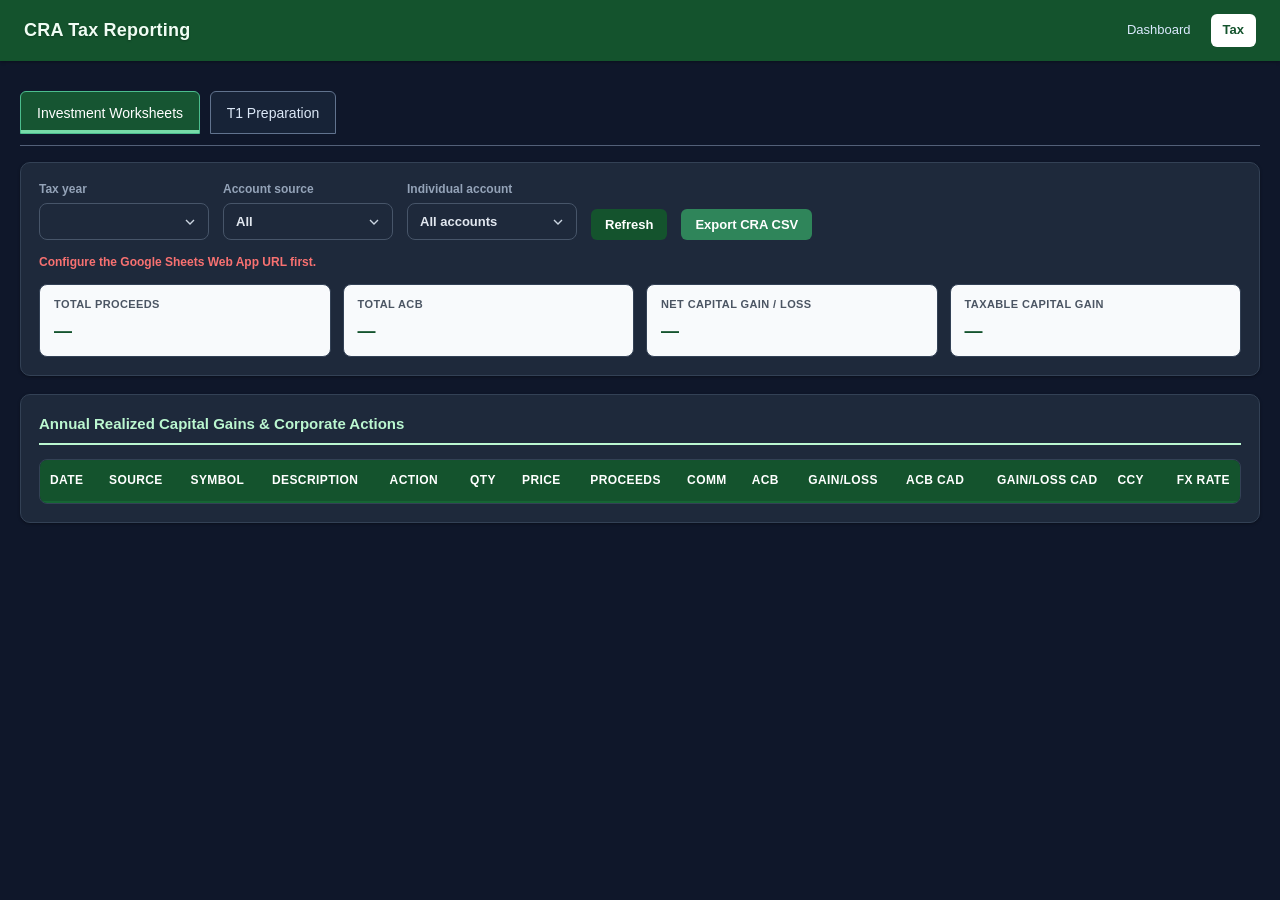
<file: tax.html>
<!DOCTYPE html>
<html lang="en">
<head>
  <meta charset="utf-8">
  <meta name="viewport" content="width=device-width, initial-scale=1">
  <meta name="version" content="1.0.0">
  <title>CRA Tax Reporting</title>
  <link rel="stylesheet" href="styles.css?v=readiness2">

  <link rel="stylesheet" href="tax-t1.css?v=1">
  <link rel="stylesheet" href="tax-tabs.css?v=1">
</head>
<body>
  <header class="page-header">
    <h1>CRA Tax Reporting</h1>
    <nav>
      <a href="index.html">Dashboard</a>
      <a href="tax.html" class="active">Tax</a>
    </nav>
  </header>

  <main>
    <section class="card">
      <div class="filters">
        <label>
          Tax year
          <select id="f-cra-year"></select>
        </label>

        <label>
          Account source
          <select id="f-cra-source">
            <option value="All">All</option>
            <option value="IBKR">IBKR</option>
            <option value="HSBC">HSBC</option>
          </select>
        </label>
        <label>
  Individual account
  <select id="f-cra-account">
    <option value="All">All accounts</option>
  </select>
</label>

        <button id="btn-cra-refresh">Refresh</button>
        <button id="btn-cra-export">Export CRA CSV</button>
      </div>

      <div id="cra-status" class="status"></div>

      <div class="summary-grid">
        <div class="summary">
          <span>Total proceeds</span>
          <strong id="sum-proceeds">—</strong>
        </div>
        <div class="summary">
          <span>Total ACB</span>
          <strong id="sum-acb">—</strong>
        </div>
        <div class="summary">
          <span>Net capital gain / loss</span>
          <strong id="sum-gain">—</strong>
        </div>
        <div class="summary">
          <span>Taxable capital gain</span>
          <strong id="sum-taxable">—</strong>
        </div>
      </div>
    </section>

    <section class="card">
      <h2>Annual Realized Capital Gains &amp; Corporate Actions</h2>
      <div class="table-wrap">
        <table id="cra-gains-table">
          <thead>
  <tr>
    <th>Date</th>
    <th>Source</th>
    <th>Symbol</th>
    <th>Description</th>
    <th>Action</th>
    <th class="num">QTY</th>
    <th class="num">Price</th>
    <th class="num">Proceeds</th>
    <th class="num">Comm</th>
    <th class="num">ACB</th>
    <th class="num">Gain/Loss</th>
    <th class="num">ACB CAD</th>
    <th class="num">Gain/Loss CAD</th>
    <th>CCY</th>
    <th class="num">FX Rate</th>
  </tr>
</thead>
          <tbody></tbody>
        </table>
      </div>
    </section>
  </main>

  <script defer src="tax-readiness.js?v=t1-1"></script>
  <script defer src="tax-dividends.js?v=readiness1"></script>
  <script defer src="tax.js?v=readiness1"></script>
  <script defer src="tax-t1.js?v=1"></script>
  <script src="tax-t1-schedule-layout.js?v=1"></script>
  <script src="tax-t1-help.js?v=1" defer></script>
  <script defer src="tax-tabs.js?v=1"></script>
</body>
</html>
</file>
<file: styles.css>
/* =========================================================
   CRA Tax Reporting — style.css
   ========================================================= */
:root {
  --bg: #0f172a;
  --card-bg: #1e293b;
  --text: #e2e8f0;
  --muted: #94a3b8;
  --border: #334155;
--primary: #14532d;
--primary-hover: #166534;
--accent: #15803d;
  --positive: #4ade80;
  --negative: #f87171;
  --table-head: #273449;
  --table-row-alt: #243247;
  --shadow: 0 1px 3px rgba(0, 0, 0, 0.35);
}

* {
  box-sizing: border-box;
}

html,
body {
  margin: 0;
  padding: 0;
}

body {
  font-family: "Segoe UI", Roboto, Arial, sans-serif;
  background: var(--bg);
  color: var(--text);
  font-size: 14px;
  line-height: 1.45;
}

/* ---------------- Header ---------------- */

.page-header {
  display: flex;
  align-items: center;
  justify-content: space-between;
  gap: 16px;
  padding: 14px 24px;
  background: var(--primary);
  color: #fff;
  box-shadow: var(--shadow);
}

.page-header h1 {
  margin: 0;
  color: #f0fdf4; 
  font-size: 18px;
  font-weight: 600;
  letter-spacing: 0.2px;
  text-shadow: 0 1px 2px rgba(0, 0, 0, 0.25);
}

.page-header nav {
  display: flex;
  gap: 8px;
}

.page-header nav a {
  color: #dbeafe;
  text-decoration: none;
  padding: 7px 12px;
  border-radius: 6px;
  font-size: 13px;
  transition: background 0.15s ease, color 0.15s ease;
}

.page-header nav a:hover {
  background: rgba(255, 255, 255, 0.12);
  color: #fff;
}

.page-header nav a.active {
  background: #fff;
  color: var(--primary);
  font-weight: 600;
}

/* ---------------- Layout ---------------- */

main {
  max-width: 1500px;
  margin: 20px auto;
  padding: 0 20px 40px;
}

.card {
  background: var(--card-bg);
  border: 1px solid var(--border);
  border-radius: 10px;
  padding: 18px;
  margin-bottom: 18px;
  box-shadow: var(--shadow);
}

.card h2 {
  margin: 0 0 14px;
  font-size: 15px;
  color: #bbf7d0;
  border-bottom-color: #527a64;
  font-weight: 600;
  border-bottom: 2px solid #bbf7d0;
  padding-bottom: 8px;
}

/* ---------------- Filters ---------------- */

.filters {
  display: flex;
  flex-wrap: wrap;
  align-items: end;
  gap: 14px;
  margin-bottom: 14px;
}

.filters label {
  display: flex;
  flex-direction: column;
  gap: 5px;
  font-size: 12px;
  font-weight: 600;
  color: var(--muted);
}

.filters select {
  appearance: none;
  min-width: 170px;
  padding: 10px 36px 10px 12px;
  font-size: 13px;
  font-weight: 600;
  color: #e2e8f0;
  background-color: #1e293b;
  background-image: url("data:image/svg+xml;charset=UTF-8,%3csvg xmlns='http://www.w3.org/2000/svg' viewBox='0 0 24 24' fill='none' stroke='%23cbd5e1' stroke-width='2'%3e%3cpolyline points='6 9 12 15 18 9'%3e%3c/polyline%3e%3c/svg%3e");
  background-repeat: no-repeat;
  background-position: right 10px center;
  background-size: 16px;
  border: 1px solid #475569;
  border-radius: 8px;
  cursor: pointer;
}

.filters select:hover {
  background-color: #273449;
  border-color: #64748b;
}

.filters select:focus {
  outline: none;
  border-color: #60a5fa;
  box-shadow: 0 0 0 3px rgba(96, 165, 250, 0.22);
}

.filters select option {
  background-color: #1e293b;
  color: #e2e8f0;
  font-weight: 500;
}

button {
  padding: 8px 14px;
  font-size: 13px;
  font-weight: 600;
  border: none;
  border-radius: 6px;
  cursor: pointer;
  transition: background 0.15s ease;
}

#btn-cra-refresh {
  background: var(--primary);
  color: #fff;
}

#btn-cra-refresh:hover {
  background: var(--primary-hover);
}

#btn-cra-export {
  background: #2f855a;
  color: #fff;
}

#btn-cra-export:hover {
  background: #276749;
}

#cra-gains-table thead th {
  background: #14532d;
  color: #ffffff;
  font-size: 12px;
  font-weight: 700;
  letter-spacing: 0.4px;
  padding: 12px 10px;
  border-bottom: 2px solid #166534;
  text-transform: uppercase;
  white-space: nowrap;
}

#cra-gains-table thead th,
#cra-gains-table thead th * {
  color: #ffffff !important;
}

/* Readable text on both dark backgrounds */
#cra-gains-table tbody td {
  color: #f1f5f9;
  font-size: 13px;
}


/* Explicit dark backgrounds for BOTH row types */
#cra-gains-table tbody tr {
  background: #1e293b;
}

#cra-gains-table tbody tr:nth-child(even) {
  background: #273449;
}


/* Hover state remains dark */
#cra-gains-table tbody tr:hover {
  background: #244c3a;
}

/* Preserve gain/loss colours */
#cra-gains-table tbody td.positive {
  color: #86efac;
}

#cra-gains-table tbody td.negative {
  color: #fca5a5;
}

/* Empty-state message */
#cra-gains-table tbody td.empty {
  color: #cbd5e1;
}

/* ---------------- Status ---------------- */

.status {
  min-height: 18px;
  margin-bottom: 12px;
  font-size: 12px;
  color: var(--muted);
}

.status.error {
  color: var(--negative);
  font-weight: 600;
}

/* ---------------- Summary cards ---------------- */

.summary-grid {
  display: grid;
  grid-template-columns: repeat(auto-fit, minmax(210px, 1fr));
  gap: 12px;
}

.summary {
  background: #f8fafc;
  border: 1px solid var(--border);
  border-radius: 8px;
  padding: 12px 14px;
}

.summary span {
  display: block;
  font-size: 11px;
  font-weight: 700;
  text-transform: uppercase;
  letter-spacing: 0.4px;
  color: #4b5563;
  margin-bottom: 5px;
}

.summary strong {
  display: block;
  font-size: 18px;
  font-weight: 700;
  color: #14532d;
}

/* ---------------- Table ---------------- */

.table-wrap {
  overflow-x: auto;
  border: 1px solid var(--border);
  border-radius: 8px;
}

table {
  width: 100%;
  border-collapse: collapse;
  min-width: 1050px;
  font-size: 12.5px;
}

thead th {
  position: sticky;
  top: 0;
  background: var(--table-head);
  color: var(--primary);
  text-align: left;
  font-size: 11px;
  font-weight: 700;
  text-transform: uppercase;
  letter-spacing: 0.3px;
  padding: 10px 10px;
  border-bottom: 1px solid var(--border);
  white-space: nowrap;
}

tbody td {
  padding: 8px 10px;
  border-bottom: 1px solid #edf2f7;
  vertical-align: top;
}

tbody tr:nth-child(even) {
  background: var(--table-row-alt);
}

tbody tr:hover {
  background: #ebf8ff;
}

td.num,
th.num {
  text-align: right;
  white-space: nowrap;
  font-variant-numeric: tabular-nums;
}

td.positive {
  color: var(--positive);
  font-weight: 600;
}

td.negative {
  color: var(--negative);
  font-weight: 600;
}

td.empty {
  text-align: center;
  color: var(--muted);
  padding: 24px 10px;
}

/* ---------------- Responsive ---------------- */

@media (max-width: 760px) {
  .page-header {
    flex-direction: column;
    align-items: flex-start;
  }

  main {
    padding: 0 12px 32px;
  }

  .card {
    padding: 14px;
  }

  .filters {
    align-items: stretch;
  }

  .filters label {
    flex: 1 1 100%;
  }

  .filters select {
    width: 100%;
    min-width: 0;
  }
}

/* The media query ENDS above.
   Everything below applies on desktop and mobile. */


/* ---------------- Dividend summary ---------------- */

/* Match the capital-gains summary:
   light cards, dark labels, green amounts. */

#foreign-dividend-worksheet [data-summary] {
  display: grid;
  grid-template-columns: repeat(
    auto-fit,
    minmax(210px, 1fr)
  );
  gap: 12px;
  margin: 16px 0;
}

#foreign-dividend-worksheet [data-summary] .summary-card {
  display: block;
  background: #f8fafc;
  border: 1px solid var(--border);
  border-radius: 8px;
  padding: 12px 14px;
  min-width: 0;
}

#foreign-dividend-worksheet .summary-label {
  display: block;
  font-size: 11px;
  font-weight: 700;
  text-transform: uppercase;
  letter-spacing: 0.4px;
  color: #4b5563;
  margin-bottom: 5px;
}

#foreign-dividend-worksheet .summary-value {
  display: block;
  font-size: 18px;
  font-weight: 700;
  color: #14532d;
}

#foreign-dividend-worksheet .summary-note {
  display: block;
  margin-top: 6px;
  font-size: 11px;
  color: #475569;
}


/* ---------------- Dividend table ---------------- */

/* Match the existing capital-gains table:
   green header, dark alternating rows,
   dark-green hover, light text. */

#foreign-dividend-table {
  min-width: 2400px;
}

#foreign-dividend-table thead th {
  background: #14532d;
  color: #ffffff;
  font-size: 12px;
  font-weight: 700;
  letter-spacing: 0.4px;
  padding: 12px 10px;
  border-bottom: 2px solid #166534;
  text-transform: uppercase;
  white-space: nowrap;
}

#foreign-dividend-table thead th,
#foreign-dividend-table thead th * {
  color: #ffffff !important;
}

/* Clear cell backgrounds so row colours remain visible. */
#foreign-dividend-table tbody td {
  background: transparent;
  color: #f1f5f9;
  font-size: 13px;
  border-bottom: 1px solid var(--border);
}

#foreign-dividend-table tbody tr {
  background: #1e293b;
}

#foreign-dividend-table tbody tr:nth-child(even) {
  background: #273449;
}

/* Same hover colour as #cra-gains-table. */
#foreign-dividend-table tbody tr:hover {
  background: #244c3a;
}

#foreign-dividend-table tbody tr:hover > td {
  background: transparent;
  color: #f1f5f9;
}

#foreign-dividend-table tbody td.positive,
#foreign-dividend-table tbody tr:hover > td.positive {
  color: #86efac;
}

#foreign-dividend-table tbody td.negative,
#foreign-dividend-table tbody tr:hover > td.negative {
  color: #fca5a5;
}

#foreign-dividend-table tbody td.empty {
  color: #cbd5e1;
}

#foreign-dividend-worksheet [data-export] {
  background: #2f855a;
  color: #ffffff;
}

#foreign-dividend-worksheet [data-export]:hover {
  background: #276749;
}

#foreign-dividend-worksheet [data-count] {
  color: var(--muted);
}

/* Clickable dividend count cards */
#foreign-dividend-worksheet .dividend-count-card {
  appearance: none;
  width: 100%;
  text-align: left;
  font-family: inherit;
  cursor: pointer;
  transition:
    background-color 0.15s ease,
    box-shadow 0.15s ease;
}

#foreign-dividend-worksheet
.dividend-count-card:hover {
  background: #ecfdf5;
  box-shadow: inset 0 0 0 2px #166534;
}

#foreign-dividend-worksheet
.dividend-count-card.is-active {
  background: #dcfce7;
  box-shadow: inset 0 0 0 2px #14532d;
}

#foreign-dividend-worksheet
.dividend-count-card:focus-visible {
  outline: 3px solid #60a5fa;
  outline-offset: 3px;
}

/* The outer summary holds two separate grids. */
#foreign-dividend-worksheet [data-summary] {
  display: block !important;
  margin: 16px 0;
}

#foreign-dividend-worksheet .dividend-summary-row {
  display: grid;
  gap: 12px;
  align-items: stretch;
}

#foreign-dividend-worksheet .dividend-amount-row {
  grid-template-columns: repeat(4, minmax(0, 1fr));
  margin-bottom: 12px;
}

#foreign-dividend-worksheet .dividend-count-row {
  grid-template-columns: repeat(5, minmax(0, 1fr));
}

#foreign-dividend-worksheet .dividend-count-card {
  appearance: none;
  width: 100%;
  min-width: 0;
  text-align: left;
  font-family: inherit;
  cursor: pointer;
}

#foreign-dividend-worksheet
.dividend-count-card:hover {
  background: #ecfdf5;
  box-shadow: inset 0 0 0 2px #166534;
}

#foreign-dividend-worksheet
.dividend-count-card.is-active {
  background: #dcfce7;
  box-shadow: inset 0 0 0 2px #14532d;
}

#foreign-dividend-worksheet
.dividend-count-card:focus-visible {
  outline: 3px solid #60a5fa;
  outline-offset: 3px;
}

@media (max-width: 1000px) {
  #foreign-dividend-worksheet .dividend-amount-row,
  #foreign-dividend-worksheet .dividend-count-row {
    grid-template-columns: repeat(2, minmax(0, 1fr));
  }
}

@media (max-width: 560px) {
  #foreign-dividend-worksheet .dividend-amount-row,
  #foreign-dividend-worksheet .dividend-count-row {
    grid-template-columns: minmax(0, 1fr);
  }
}

/* Dividend FX selector and native-currency breakdowns */
#foreign-dividend-worksheet .dividend-native-breakdown {
  margin: 9px 0 6px;
  padding-top: 7px;
  border-top: 1px solid #cbd5e1;
  font-size: 11px;
  font-weight: 400;
  color: #334155;
  font-variant-numeric: tabular-nums;
}

#foreign-dividend-worksheet
.dividend-native-breakdown > div {
  display: flex;
  justify-content: space-between;
  gap: 12px;
  margin: 2px 0;
}

#foreign-dividend-worksheet
.dividend-native-breakdown small {
  display: block;
  margin-top: 5px;
  color: #64748b;
  font-size: 10px;
}

#foreign-dividend-worksheet
[data-fx-control].annual-unavailable {
  opacity: 0.6;
}

#foreign-dividend-worksheet
[data-fx] option:disabled {
  color: #94a3b8;
}

#foreign-dividend-worksheet .dividend-fx-note {
  margin: 6px 0 12px;
  color: #cbd5e1;
}

/* Read-only dividend reconciliation panel */
#foreign-dividend-worksheet .dividend-reconciliation { margin:18px 0; padding:16px; border:1px solid var(--border); border-radius:8px; }
#foreign-dividend-worksheet .dividend-reconciliation h3 { margin:0 0 8px; color:#bbf7d0; }
#foreign-dividend-worksheet .dividend-reconciliation p { color:#cbd5e1; font-size:12px; }
#foreign-dividend-worksheet .reconciliation-grid { display:grid; grid-template-columns:repeat(auto-fit,minmax(215px,1fr)); gap:12px; margin-top:12px; }
#foreign-dividend-worksheet .reconciliation-card { display:flex; flex-direction:column; align-items:stretch; text-align:left; background:#f8fafc; color:#334155; padding:14px; border:2px solid transparent; border-radius:8px; font-family:inherit; min-width:0; }
#foreign-dividend-worksheet .reconciliation-card.is-active { border-color:#15803d; background:#dcfce7; }
#foreign-dividend-worksheet .reconciliation-card:focus-visible { outline:3px solid #60a5fa; outline-offset:2px; }
#foreign-dividend-worksheet .reconciliation-title { font-size:12px; min-height:34px; }
#foreign-dividend-worksheet .reconciliation-card strong { font-size:22px; color:#14532d; margin:6px 0; }
#foreign-dividend-worksheet .reconciliation-totals { display:block; font-size:11px; font-weight:400; font-variant-numeric:tabular-nums; }
#foreign-dividend-worksheet .reconciliation-totals > div { display:flex; justify-content:space-between; gap:8px; margin:4px 0; }
#foreign-dividend-worksheet .reconciliation-note { display:block; font-weight:400; font-size:11px; margin-top:10px; }

/* Annual dividend summary */
#foreign-dividend-worksheet .annual-income-panel { margin:16px 0; padding:16px; border:1px solid var(--border); border-radius:8px; }
#foreign-dividend-worksheet .annual-income-panel h3 { margin:0 0 10px; color:#bbf7d0; }
#foreign-dividend-worksheet .annual-income-panel h4 { margin:18px 0 10px; }
#foreign-dividend-worksheet .annual-income-panel p { font-size:12px; color:#cbd5e1; }
#foreign-dividend-worksheet .annual-income-panel details { margin-top:14px; }
#foreign-dividend-worksheet .annual-income-panel summary { cursor:pointer; padding:8px 0; }
#foreign-dividend-worksheet .annual-income-table table { min-width:1400px; }
#foreign-dividend-worksheet .annual-income-table th { background:#14532d; color:white; }
#foreign-dividend-worksheet .annual-income-table td { color:#f1f5f9; border-bottom:1px solid var(--border); }
#foreign-dividend-worksheet .annual-income-table tr:hover { background:#244c3a; }
#foreign-dividend-worksheet .annual-income-table small { display:block; color:#fcd34d; }
#foreign-dividend-worksheet [data-export-annual] { background:#2f855a; color:white; }
/* Dividend worksheet: compact totals and reconciliation tables */

#foreign-dividend-worksheet [data-summary] {
  display: block;
}

#foreign-dividend-worksheet .dividend-summary-table-wrap {
  width: 100%;
  overflow-x: auto;
  border: 1px solid #cbd5e1;
  border-radius: 7px;
  background: #f8fafc;
}

#foreign-dividend-worksheet .dividend-overview-table,
#foreign-dividend-worksheet .dividend-reconciliation-table {
  width: 100%;
  margin: 0;
  border-collapse: collapse;
  color: #172b3a;
  font-size: 0.85rem;
}

#foreign-dividend-worksheet .dividend-overview-table {
  min-width: 650px;
}

#foreign-dividend-worksheet .dividend-reconciliation-table {
  min-width: 760px;
}

#foreign-dividend-worksheet .dividend-overview-table th,
#foreign-dividend-worksheet .dividend-overview-table td,
#foreign-dividend-worksheet .dividend-reconciliation-table th,
#foreign-dividend-worksheet .dividend-reconciliation-table td {
  padding: 10px 12px;
  border-bottom: 1px solid #dbe3ea;
  text-align: left;
  vertical-align: top;
}

#foreign-dividend-worksheet .dividend-overview-table thead th,
#foreign-dividend-worksheet .dividend-reconciliation-table thead th {
  background: #14532d;
  color: #fff;
  font-size: 0.78rem;
  font-weight: 600;
  text-transform: none;
  white-space: nowrap;
}

#foreign-dividend-worksheet .dividend-overview-table tbody th,
#foreign-dividend-worksheet .dividend-reconciliation-table tbody th {
  font-weight: 500;
}

#foreign-dividend-worksheet .dividend-overview-table tbody tr,
#foreign-dividend-worksheet .dividend-reconciliation-table tbody tr {
  background: #f8fafc;
}

#foreign-dividend-worksheet .dividend-overview-table tbody tr:nth-child(even),
#foreign-dividend-worksheet .dividend-reconciliation-table tbody tr:nth-child(even) {
  background: #edf2f7;
}

#foreign-dividend-worksheet .dividend-overview-table tbody tr:last-child > *,
#foreign-dividend-worksheet .dividend-reconciliation-table tbody tr:last-child > * {
  border-bottom: 0;
}

#foreign-dividend-worksheet .dividend-overview-table .num,
#foreign-dividend-worksheet .dividend-reconciliation-table .num {
  text-align: right;
  font-variant-numeric: tabular-nums;
  white-space: nowrap;
}

#foreign-dividend-worksheet .dividend-native-cell {
  min-width: 220px;
}

#foreign-dividend-worksheet .dividend-native-cell .dividend-native-breakdown {
  display: flex;
  flex-wrap: wrap;
  gap: 4px 16px;
  margin: 0;
  color: inherit;
  font-size: 0.82rem;
}

#foreign-dividend-worksheet .dividend-native-cell .dividend-native-breakdown > div {
  display: inline-flex;
  gap: 8px;
  min-width: 125px;
}

#foreign-dividend-worksheet .dividend-native-cell .dividend-native-breakdown > small {
  flex-basis: 100%;
  color: #64748b;
}

#foreign-dividend-worksheet .dividend-compact-note {
  margin: 9px 0;
  font-size: 0.78rem;
  line-height: 1.5;
}

#foreign-dividend-worksheet .dividend-filter-toolbar {
  display: flex;
  flex-wrap: wrap;
  gap: 7px;
  margin: 12px 0 18px;
}

#foreign-dividend-worksheet .dividend-filter-chip {
  display: inline-flex;
  align-items: center;
  gap: 9px;
  margin: 0;
  padding: 7px 10px;
  border: 1px solid #cbd5e1;
  border-radius: 5px;
  background: #f8fafc;
  color: #243746;
  font-size: 0.8rem;
  cursor: pointer;
}

#foreign-dividend-worksheet .dividend-filter-chip.is-active {
  border-color: #15803d;
  background: #dcfce7;
  color: #14532d;
}

#foreign-dividend-worksheet .dividend-filter-count {
  font-weight: 700;
  font-variant-numeric: tabular-nums;
}

#foreign-dividend-worksheet .dividend-recon-heading {
  display: flex;
  flex-wrap: wrap;
  align-items: center;
  justify-content: space-between;
  gap: 10px;
  margin-bottom: 8px;
}

#foreign-dividend-worksheet .dividend-recon-heading h3 {
  margin: 0;
}

#foreign-dividend-worksheet .dividend-reset-button {
  margin: 0;
  padding: 6px 10px;
  border: 1px solid #cbd5e1;
  border-radius: 5px;
  background: #f8fafc;
  color: #243746;
  font-size: 0.8rem;
  cursor: pointer;
}

#foreign-dividend-worksheet .dividend-recon-controls {
  margin: 10px 0;
  font-size: 0.8rem;
}

#foreign-dividend-worksheet .dividend-recon-controls label {
  display: inline-flex;
  align-items: center;
  gap: 7px;
  cursor: pointer;
}

#foreign-dividend-worksheet .dividend-recon-controls input {
  width: auto;
  margin: 0;
}

#foreign-dividend-worksheet .dividend-category-button,
#foreign-dividend-worksheet .dividend-record-count {
  display: inline;
  margin: 0;
  padding: 0;
  border: 0;
  border-radius: 0;
  background: transparent;
  color: #166534;
  font: inherit;
  font-weight: 600;
  text-align: inherit;
  cursor: pointer;
}

#foreign-dividend-worksheet .dividend-category-button:hover,
#foreign-dividend-worksheet .dividend-record-count:hover {
  text-decoration: underline;
}

#foreign-dividend-worksheet .dividend-category-description {
  display: block;
  max-width: 350px;
  margin-top: 4px;
  color: #64748b;
  font-size: 0.72rem;
  font-weight: 400;
  line-height: 1.4;
}

#foreign-dividend-worksheet .dividend-missing-count {
  display: block;
  margin-top: 3px;
  color: #92400e;
  font-size: 0.72rem;
}

#foreign-dividend-worksheet .dividend-reconciliation-table tbody tr.is-active {
  background: #dcfce7;
}

#foreign-dividend-worksheet .dividend-reconciliation-table tbody tr:hover {
  background: #e2e8f0;
}

#foreign-dividend-worksheet .dividend-reconciliation-table tbody tr.is-active:hover {
  background: #bbf7d0;
}

#foreign-dividend-worksheet .dividend-calculation-details {
  margin-top: 12px;
  font-size: 0.78rem;
  line-height: 1.5;
}

#foreign-dividend-worksheet .dividend-calculation-details summary {
  cursor: pointer;
}

#foreign-dividend-worksheet .dividend-calculation-details p {
  margin: 8px 0;
}

#foreign-dividend-worksheet .dividend-filter-chip:focus-visible,
#foreign-dividend-worksheet .dividend-category-button:focus-visible,
#foreign-dividend-worksheet .dividend-record-count:focus-visible,
#foreign-dividend-worksheet .dividend-reset-button:focus-visible {
  outline: 2px solid #16a34a;
  outline-offset: 3px;
}


/* Scoped annual matrix styles */
#foreign-dividend-worksheet [hidden] { display:none !important; }
#foreign-dividend-worksheet .ym-tabs, #foreign-dividend-worksheet .ym-controls { display:flex; flex-wrap:wrap; gap:10px; align-items:center; margin:12px 0; }
#foreign-dividend-worksheet .ym-tabs button, #foreign-dividend-worksheet .ym-controls button { padding:8px 12px; cursor:pointer; }
#foreign-dividend-worksheet .ym-tabs button[aria-pressed="true"] { background:#14532d; color:white; }
#foreign-dividend-worksheet .ym-controls label { display:flex; gap:6px; align-items:center; font-size:.82rem; }
#foreign-dividend-worksheet .ym-controls input[type="checkbox"] { width:auto; }
#foreign-dividend-worksheet .ym-controls input[type="number"] { width:90px; }
#foreign-dividend-worksheet .ym-note, #foreign-dividend-worksheet .ym-assumptions { font-size:.8rem; line-height:1.5; margin:12px 0; }
#foreign-dividend-worksheet .ym-assumptions summary { cursor:pointer; }
#foreign-dividend-worksheet .ym-totals { display:flex; flex-wrap:wrap; gap:8px 20px; font-size:.8rem; margin:12px 0; }
#foreign-dividend-worksheet .ym-scroll { overflow:auto; max-height:65vh; border:1px solid #cbd5e1; margin:12px 0; }
#foreign-dividend-worksheet .ym-table { width:100%; border-collapse:separate; border-spacing:0; background:#f8fafc; color:#172b3a; font-size:.82rem; }
#foreign-dividend-worksheet .ym-table th, #foreign-dividend-worksheet .ym-table td { padding:10px 12px; border-bottom:1px solid #dbe3ea; white-space:nowrap; text-align:left; }
#foreign-dividend-worksheet .ym-table thead th { position:sticky; top:0; z-index:2; background:#14532d; color:white; }
#foreign-dividend-worksheet .ym-table tbody th { position:sticky; left:0; z-index:1; background:#edf2f7; min-width:230px; font-weight:500; }
#foreign-dividend-worksheet .ym-table thead th:first-child { left:0; z-index:3; }
#foreign-dividend-worksheet .ym-table .ym-num { text-align:right; font-variant-numeric:tabular-nums; }
#foreign-dividend-worksheet .ym-table td.ym-forecast { background:#fff3cd; }
#foreign-dividend-worksheet .ym-table thead th.ym-forecast { background:#785b16; }
#foreign-dividend-worksheet .ym-table button { border:0; padding:0; margin:0; background:transparent; color:#166534; font:inherit; cursor:pointer; }
#foreign-dividend-worksheet .ym-table button:hover { text-decoration:underline; }
#foreign-dividend-worksheet .ym-table small { display:block; color:#92400e; font-size:.7rem; }
#foreign-dividend-worksheet .ym-table button:focus-visible { outline:2px solid #15803d; outline-offset:3px; }
/* Yearly review: readable row highlighting */
#foreign-dividend-worksheet [data-year-matrix]
.ym-table tbody tr:hover > th,
#foreign-dividend-worksheet [data-year-matrix]
.ym-table tbody tr:hover > td,
#foreign-dividend-worksheet [data-year-matrix]
.ym-table tbody tr:focus-within > th,
#foreign-dividend-worksheet [data-year-matrix]
.ym-table tbody tr:focus-within > td {
  background: #29483e !important;
  color: #f1f5f9 !important;
}

/* Keep clickable amounts and labels readable on highlight */
#foreign-dividend-worksheet [data-year-matrix]
.ym-table tbody tr:hover > * button,
#foreign-dividend-worksheet [data-year-matrix]
.ym-table tbody tr:focus-within > * button {
  background: transparent !important;
  color: #dcfce7 !important;
}

/* Missing-value notes on highlighted rows */
#foreign-dividend-worksheet [data-year-matrix]
.ym-table tbody tr:hover > * small,
#foreign-dividend-worksheet [data-year-matrix]
.ym-table tbody tr:focus-within > * small {
  color: #fde68a !important;
}

/* Improve year and supporting-record header contrast */
#foreign-dividend-worksheet [data-year-matrix]
.ym-table thead th {
  background: #14532d !important;
  color: #f8fafc !important;
}

/* Preserve a distinct forecast header */
#foreign-dividend-worksheet [data-year-matrix]
.ym-table thead th.ym-forecast {
  background: #71551b !important;
  color: #fff7df !important;
}

/* Yearly review tables: consistent dark theme */

/* Default table surface */
#foreign-dividend-worksheet [data-year-matrix] .ym-table {
  background: #1e293b !important;
  color: #f1f5f9 !important;
}

/* Explicitly style every body cell, including sticky labels */
#foreign-dividend-worksheet [data-year-matrix]
.ym-table tbody tr > th,
#foreign-dividend-worksheet [data-year-matrix]
.ym-table tbody tr > td {
  background: #1e293b !important;
  color: #f1f5f9 !important;
  border-bottom: 1px solid #475569 !important;
}

/* Subtle alternating rows */
#foreign-dividend-worksheet [data-year-matrix]
.ym-table tbody tr:nth-child(even) > th,
#foreign-dividend-worksheet [data-year-matrix]
.ym-table tbody tr:nth-child(even) > td {
  background: #263449 !important;
}

/* Readable clickable amounts and expansion labels */
#foreign-dividend-worksheet [data-year-matrix]
.ym-table tbody tr > th button,
#foreign-dividend-worksheet [data-year-matrix]
.ym-table tbody tr > td button {
  background: transparent !important;
  color: #d1fae5 !important;
  opacity: 1 !important;
}

/* Missing-value and empty-record notes */
#foreign-dividend-worksheet [data-year-matrix]
.ym-table tbody tr > th small,
#foreign-dividend-worksheet [data-year-matrix]
.ym-table tbody tr > td small {
  color: #fde68a !important;
}

/* Forecast cells remain distinct, but also use a dark surface */
#foreign-dividend-worksheet [data-year-matrix]
.ym-table tbody tr > td.ym-forecast {
  background: #44391f !important;
  color: #fff7df !important;
}

/* Hover and keyboard-focus highlight */
#foreign-dividend-worksheet [data-year-matrix]
.ym-table tbody tr:hover > th,
#foreign-dividend-worksheet [data-year-matrix]
.ym-table tbody tr:hover > td,
#foreign-dividend-worksheet [data-year-matrix]
.ym-table tbody tr:focus-within > th,
#foreign-dividend-worksheet [data-year-matrix]
.ym-table tbody tr:focus-within > td {
  background: #29483e !important;
  color: #f8fafc !important;
}

#foreign-dividend-worksheet [data-year-matrix]
.ym-table tbody tr:hover > * button,
#foreign-dividend-worksheet [data-year-matrix]
.ym-table tbody tr:focus-within > * button {
  color: #ecfdf5 !important;
}

/* Table headers */
#foreign-dividend-worksheet [data-year-matrix]
.ym-table thead th {
  background: #14532d !important;
  color: #f8fafc !important;
}

#foreign-dividend-worksheet [data-year-matrix]
.ym-table thead th.ym-forecast {
  background: #71551b !important;
  color: #fff7df !important;
}

/* Capital gains: isolated yearly matrix and forecast styling */
.capital-year-card > .cgy-nav {display:flex;gap:8px;margin-bottom:16px;flex-wrap:wrap;}
.capital-year-card > .cgy-nav button {padding:8px 12px;cursor:pointer;}
.capital-year-card > .cgy-nav button[aria-pressed="true"] {background:#14532d;color:#f8fafc;}
.capital-year-card [hidden] {display:none !important;}
#capital-year-review .cgy-controls {display:flex;flex-wrap:wrap;gap:10px;align-items:center;margin:12px 0;}
#capital-year-review .cgy-controls label {display:flex;align-items:center;gap:6px;font-size:.82rem;}
#capital-year-review .cgy-controls input {width:110px;}
#capital-year-review .cgy-controls input[type="date"] {width:150px;}
#capital-year-review .cgy-controls select {max-width:420px;}
#capital-year-review .cgy-controls button {padding:7px 10px;cursor:pointer;}
#capital-year-review .cgy-note {font-size:.8rem;line-height:1.5;}
#capital-year-review .cgy-warning {color:#fde68a;font-size:.85rem;}
#capital-year-review .cgy-scroll {overflow:auto;max-height:65vh;border:1px solid #475569;margin:12px 0;}
#capital-year-review .cgy-table {width:100%;border-collapse:separate;border-spacing:0;background:#1e293b!important;color:#f1f5f9!important;font-size:.82rem;}
#capital-year-review .cgy-table th,#capital-year-review .cgy-table td {padding:10px 12px;white-space:nowrap;border-bottom:1px solid #475569;text-align:left;}
#capital-year-review .cgy-table tbody tr > th,#capital-year-review .cgy-table tbody tr > td {background:#1e293b!important;color:#f1f5f9!important;}
#capital-year-review .cgy-table tbody tr:nth-child(even) > th,#capital-year-review .cgy-table tbody tr:nth-child(even) > td {background:#263449!important;}
#capital-year-review .cgy-table thead th {position:sticky;top:0;z-index:2;background:#14532d!important;color:#f8fafc!important;}
#capital-year-review .cgy-table tbody th {position:sticky;left:0;z-index:1;min-width:220px;font-weight:500;}
#capital-year-review .cgy-table thead th:first-child {left:0;z-index:3;}
#capital-year-review .cgy-table .cgy-num {text-align:right;font-variant-numeric:tabular-nums;}
#capital-year-review .cgy-table tbody td.cgy-plan {background:#44391f!important;}
#capital-year-review .cgy-table thead th.cgy-plan {background:#71551b!important;}
#capital-year-review .cgy-table tbody tr > th button,#capital-year-review .cgy-table tbody tr > td button {background:transparent!important;color:#d1fae5!important;border:0;padding:0;margin:0;font:inherit;cursor:pointer;}
#capital-year-review .cgy-table tbody small {display:block;color:#fde68a!important;font-size:.7rem;}
#capital-year-review .cgy-table tbody tr:hover > th,#capital-year-review .cgy-table tbody tr:hover > td,#capital-year-review .cgy-table tbody tr:focus-within > th,#capital-year-review .cgy-table tbody tr:focus-within > td {background:#29483e!important;color:#f8fafc!important;}
#capital-year-review .cgy-table button:focus-visible {outline:2px solid #86efac;outline-offset:3px;}
#capital-year-review .cgy-planning {margin:16px 0;font-size:.85rem;}
#capital-year-review .cgy-planning summary {cursor:pointer;}


/* Tax Return Readiness — isolated dark-theme presentation */
#tax-readiness {color:#f1f5f9;}
#tax-readiness p,#tax-readiness label {font-size:.82rem;line-height:1.5;}
#tax-readiness .tr-controls {display:flex;flex-wrap:wrap;gap:10px;align-items:center;margin:12px 0;}
#tax-readiness button {padding:6px 10px;cursor:pointer;}
#tax-readiness .tr-scroll {overflow:auto;max-height:55vh;margin:12px 0;border:1px solid #475569;}
#tax-readiness table {width:100%;border-collapse:separate;border-spacing:0;font-size:.8rem;}
#tax-readiness table th,#tax-readiness table td {padding:9px 12px;text-align:left;border-bottom:1px solid #475569;}
#tax-readiness table thead th {position:sticky;top:0;background:#14532d!important;color:#f8fafc!important;}
#tax-readiness table tbody tr > * {background:#1e293b!important;color:#f1f5f9!important;}
#tax-readiness table tbody tr:nth-child(even) > * {background:#263449!important;}
#tax-readiness table tbody tr:hover > *,#tax-readiness table tbody tr:focus-within > * {background:#29483e!important;}
#tax-readiness details {margin:14px 0;}
#tax-readiness summary {cursor:pointer;}
#tax-readiness form {display:flex;flex-wrap:wrap;gap:12px;align-items:flex-end;padding:14px;border:1px solid #475569;}
#tax-readiness form label {display:flex;flex-direction:column;gap:5px;}
#tax-readiness input,#tax-readiness select,#tax-readiness textarea {padding:6px;max-width:100%;}
#tax-readiness textarea {min-width:280px;}
#tax-readiness pre {white-space:pre-wrap;overflow-wrap:anywhere;max-height:280px;overflow:auto;font-size:.75rem;background:#162133;padding:12px;}
#tax-readiness [data-tr-message] {color:#fde68a;}

/* Dividend yearly matrix: align year headers with amounts */
#foreign-dividend-worksheet [data-year-matrix]
> .ym-scroll > .ym-table
> thead > tr > th:not(:first-child) {
  text-align: right !important;
  padding-right: 12px !important;
}

/* Capital-gains yearly matrix: same alignment */
#capital-year-review
> .cgy-scroll > .cgy-table
> thead > tr > th:not(:first-child) {
  text-align: right !important;
  padding-right: 12px !important;
}

/* Keep hierarchy headings left-aligned */
#foreign-dividend-worksheet [data-year-matrix]
> .ym-scroll > .ym-table
> thead > tr > th:first-child,
#capital-year-review
> .cgy-scroll > .cgy-table
> thead > tr > th:first-child {
  text-align: left !important;
}
/* Right-align year headers with amounts; supporting-record labels stay unchanged. */
#foreign-dividend-worksheet [data-year-matrix] > .ym-scroll > .ym-table > thead > tr > th:not(:first-child),
#capital-year-review > .cgy-scroll > .cgy-table > thead > tr > th:not(:first-child) {
  text-align: right !important;
  padding-right: 12px !important;
}
#foreign-dividend-worksheet [data-year-matrix] > .ym-scroll > .ym-table > thead > tr > th:first-child,
#capital-year-review > .cgy-scroll > .cgy-table > thead > tr > th:first-child {
  text-align: left !important;
}

/* Dividend yearly matrix: static FX legend */
#foreign-dividend-worksheet .ym-fx-legend {
  display: flex;
  flex-wrap: wrap;
  align-items: center;
  gap: 10px 24px;
  margin: 12px 0;
  color: #e2e8f0;
  font-size: 12px;
}

#foreign-dividend-worksheet .ym-fx-legend-title {
  color: #cbd5e1;
}

#foreign-dividend-worksheet .ym-fx-legend-item {
  display: inline-flex;
  align-items: center;
  gap: 7px;
}

/* Shared boxes: colour plus a visible letter */
#foreign-dividend-worksheet .ym-fx-box {
  display: inline-flex;
  flex: 0 0 18px;
  align-items: center;
  justify-content: center;
  width: 18px;
  height: 18px;
  box-sizing: border-box;
  border: 1px solid rgba(255, 255, 255, 0.4);
  border-radius: 3px;
  font-size: 10px;
  font-weight: 700;
  line-height: 1;
  text-transform: none;
  vertical-align: middle;
}

#foreign-dividend-worksheet .ym-fx-annual {
  background: #2563eb;
  color: #ffffff;
}

#foreign-dividend-worksheet .ym-fx-payment {
  background: #fbbf24;
  color: #172033;
}

/* Keep each box and year together, aligned with the figures */
#foreign-dividend-worksheet .ym-fx-year-heading {
  display: inline-flex;
  align-items: center;
  justify-content: flex-end;
  gap: 7px;
  white-space: nowrap;
}

#foreign-dividend-worksheet [data-year-matrix]
> .ym-scroll > .ym-table
> thead > tr > th:not(:first-child) {
  text-align: right !important;
  padding-right: 12px !important;
}


.port-basis-toggle {
  border: 0;
  background: transparent;
  color: inherit;
  padding: 0 4px 0 0;
  font: inherit;
  cursor: pointer;
}

.port-basis-toggle:focus-visible {
  outline: 1px solid currentColor;
  outline-offset: 2px;
}

[data-port-basis-detail][hidden] {
  display: none !important;
}

.port-dividend {
  white-space: nowrap;
}
</file>
<file: tax-t1.css>
/* T1 panel only: existing page styles unchanged. */
.t1-panel small{display:block;font-size:.8em;line-height:1.45;max-width:32em;margin-top:.35rem;color:#c5d1e3}
.t1-panel .t1-controls,.t1-panel .t1-steps{display:flex;gap:.6rem;align-items:end;flex-wrap:wrap;margin:1rem 0}
.t1-panel label{display:block;margin:.5rem 0}.t1-panel label input,.t1-panel label select,.t1-panel label textarea{margin-left:.4rem}
.t1-panel .t1-scroll{overflow:auto;max-height:65vh;border:1px solid #536078;margin:1rem 0}
.t1-panel table{border-collapse:collapse;width:100%;min-width:850px}.t1-panel th,.t1-panel td{text-align:left;padding:.7rem;border-bottom:1px solid #536078;vertical-align:top}
.t1-panel th{background:#165532;color:white;position:sticky;top:0}.t1-panel td input:not([type=checkbox]){min-width:150px;max-width:240px;width:100%;box-sizing:border-box;display:block;margin-bottom:.4rem}
.t1-panel input,.t1-panel select,.t1-panel textarea{font:inherit;background:#101b2c;color:#edf4ff;border:1px solid #8290a8;border-radius:4px;padding:.4rem}.t1-panel textarea{display:block;width:min(95%,800px);min-height:85px}
.t1-panel button{cursor:pointer;padding:.45rem .7rem}.t1-panel button:disabled{opacity:.55;cursor:not-allowed}.t1-panel [aria-current=step]{outline:2px solid #70c5ff}
.t1-panel details{margin:1rem 0;padding:.65rem;border:1px solid #536078}.t1-panel summary{cursor:pointer}.t1-panel [role=status]{white-space:pre-wrap;padding:.7rem;background:#12253a}
@media print{.page-header,main>:not(.t1-panel){display:none!important}.t1-panel{background:white!important;color:black!important;box-shadow:none!important}.t1-panel .t1-controls,.t1-panel .t1-steps,.t1-panel button,.t1-panel input,.t1-panel select,.t1-panel textarea{display:none!important}.t1-panel .t1-scroll{max-height:none;overflow:visible;border:0}.t1-panel table{min-width:0;font-size:9pt}.t1-panel th,.t1-panel td,.t1-panel small{color:black!important;background:white!important}.t1-panel th{position:static}.t1-panel details:not([open]){display:none}}
</file>
<file: tax-tabs.css>
/* Tax workspace tabs: leave every existing panel in its original DOM position. */
.tax-section-tabs{display:flex;gap:.6rem;flex-wrap:wrap;margin:0 0 1rem;padding:.65rem 0;border-bottom:1px solid #536078}
.tax-section-tabs button{padding:.65rem 1rem;border:1px solid #61738e;border-radius:6px 6px 0 0;background:#172337;color:#dce8f7;font:inherit;cursor:pointer}
.tax-section-tabs button[aria-pressed="true"]{background:#165532;border-color:#4cbd8e;color:#fff;box-shadow:inset 0 -3px #77dca8}
.tax-section-tabs button:focus-visible{outline:2px solid #81cbff;outline-offset:3px}
.tax-section-tabs button:disabled{opacity:.5;cursor:wait}
main.tax-tabs-main[data-tax-view="investments"] > #t1-preparation{display:none!important}
main.tax-tabs-main[data-tax-view="t1"] > :not(.tax-section-tabs):not(#t1-preparation){display:none!important}
.tax-t1-context{margin:-.35rem 0 1rem;color:#bdcee2;font-size:.95rem}
@media print{.tax-section-tabs{display:none!important}.tax-t1-context{color:#222}main.tax-tabs-main[data-tax-view="investments"] > :not(.tax-section-tabs):not(#t1-preparation){display:block!important}}
</file>
